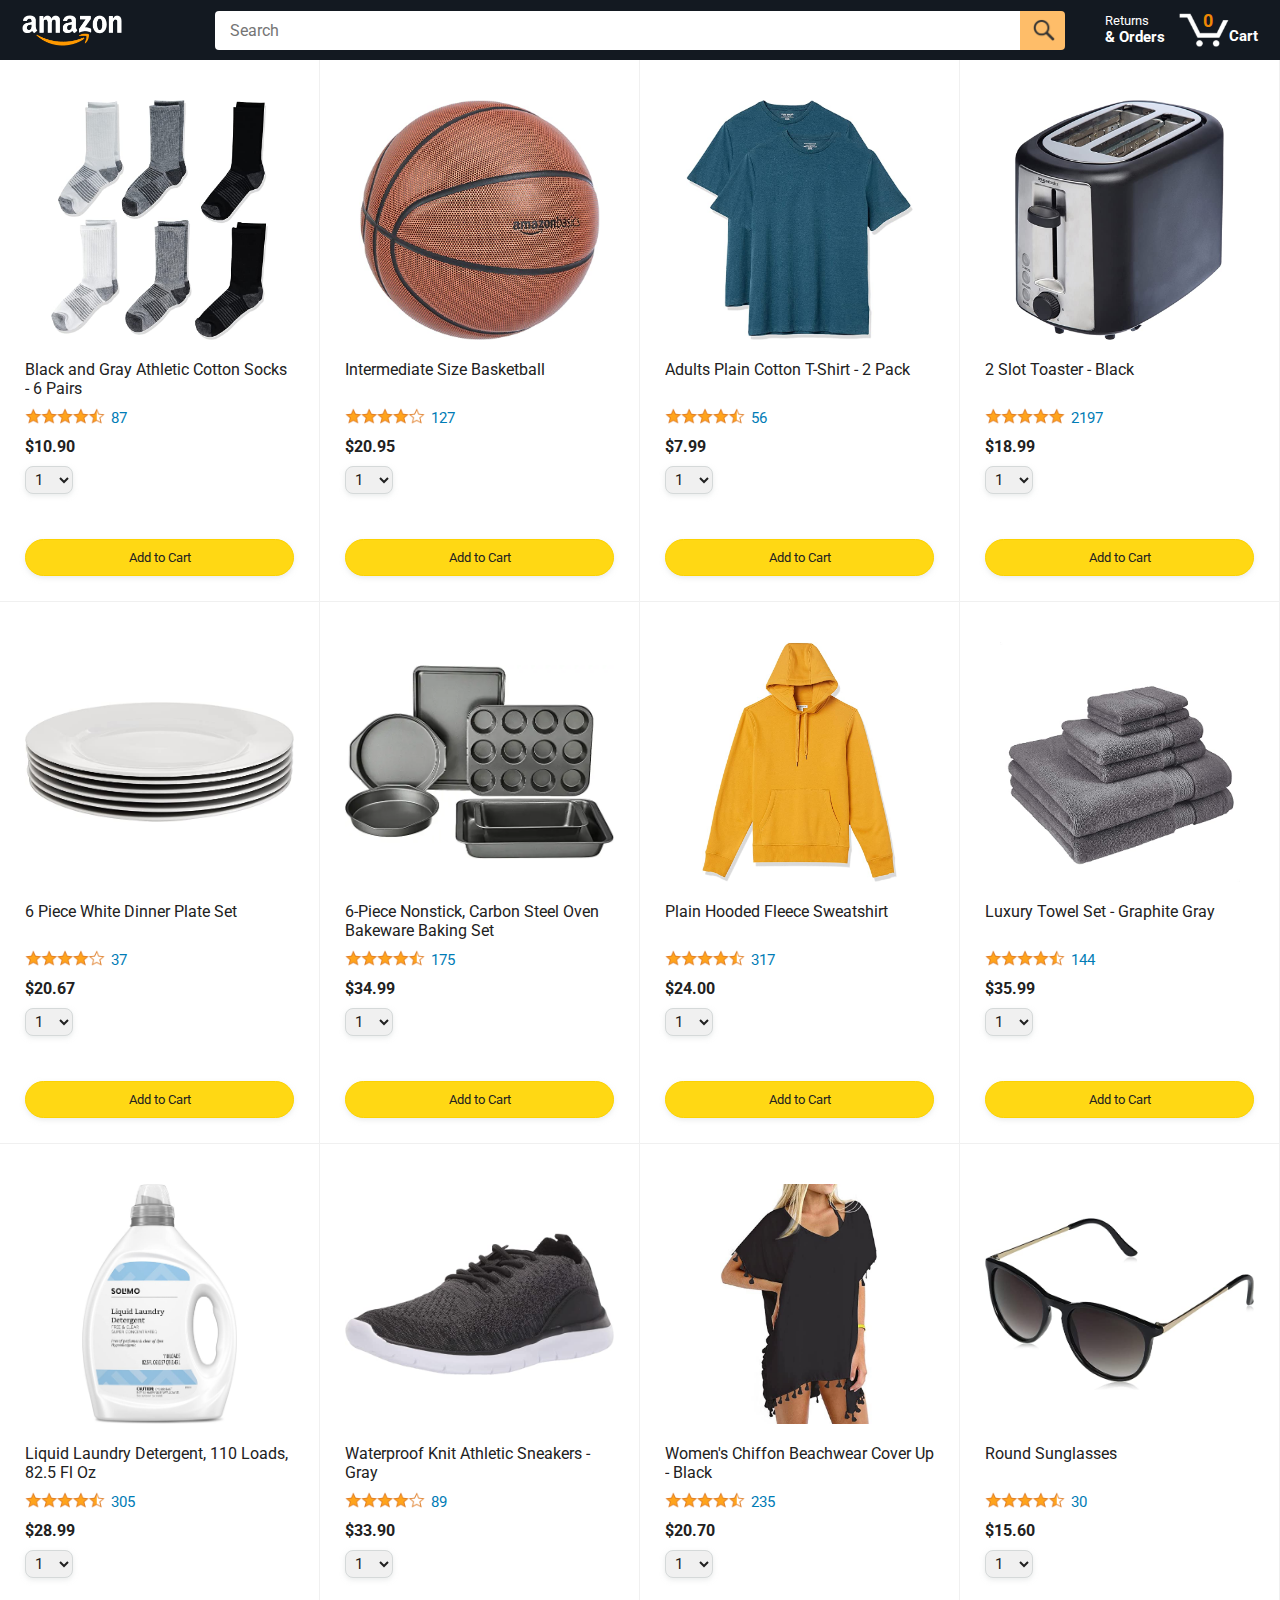
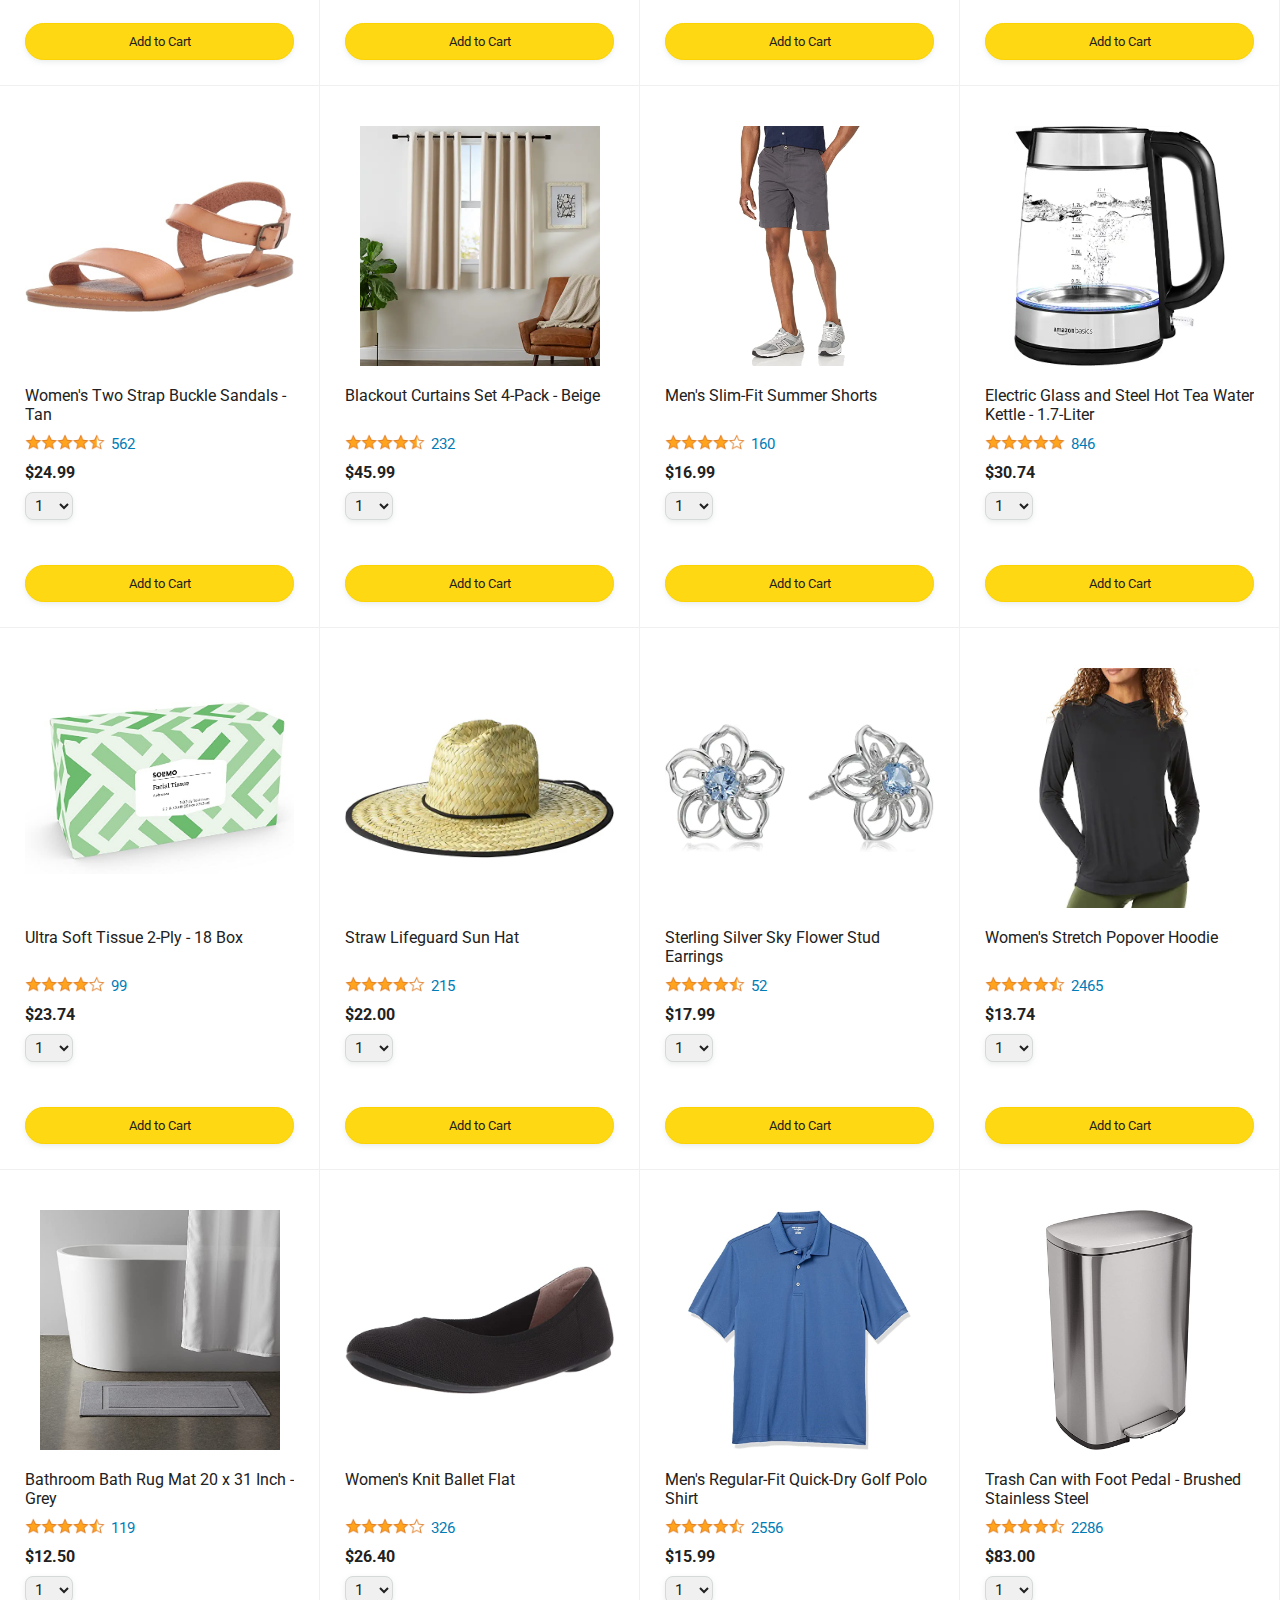
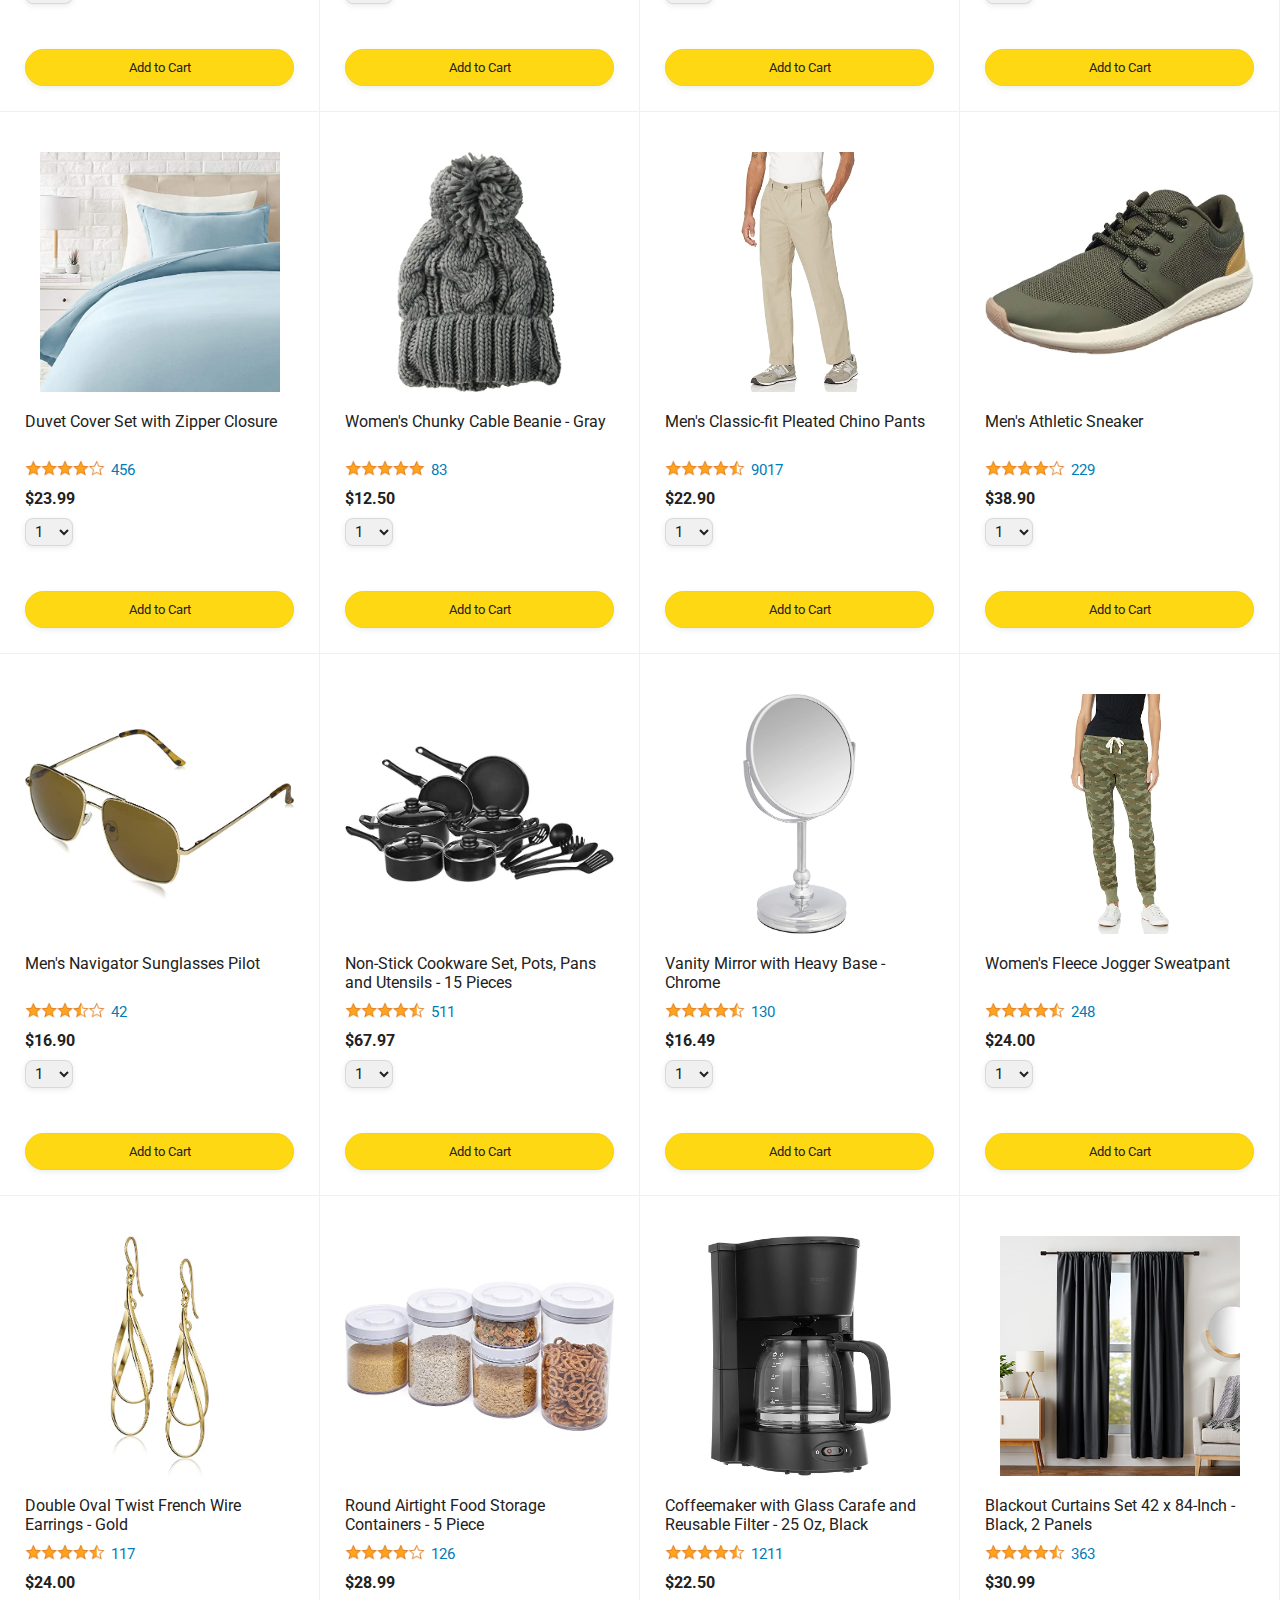
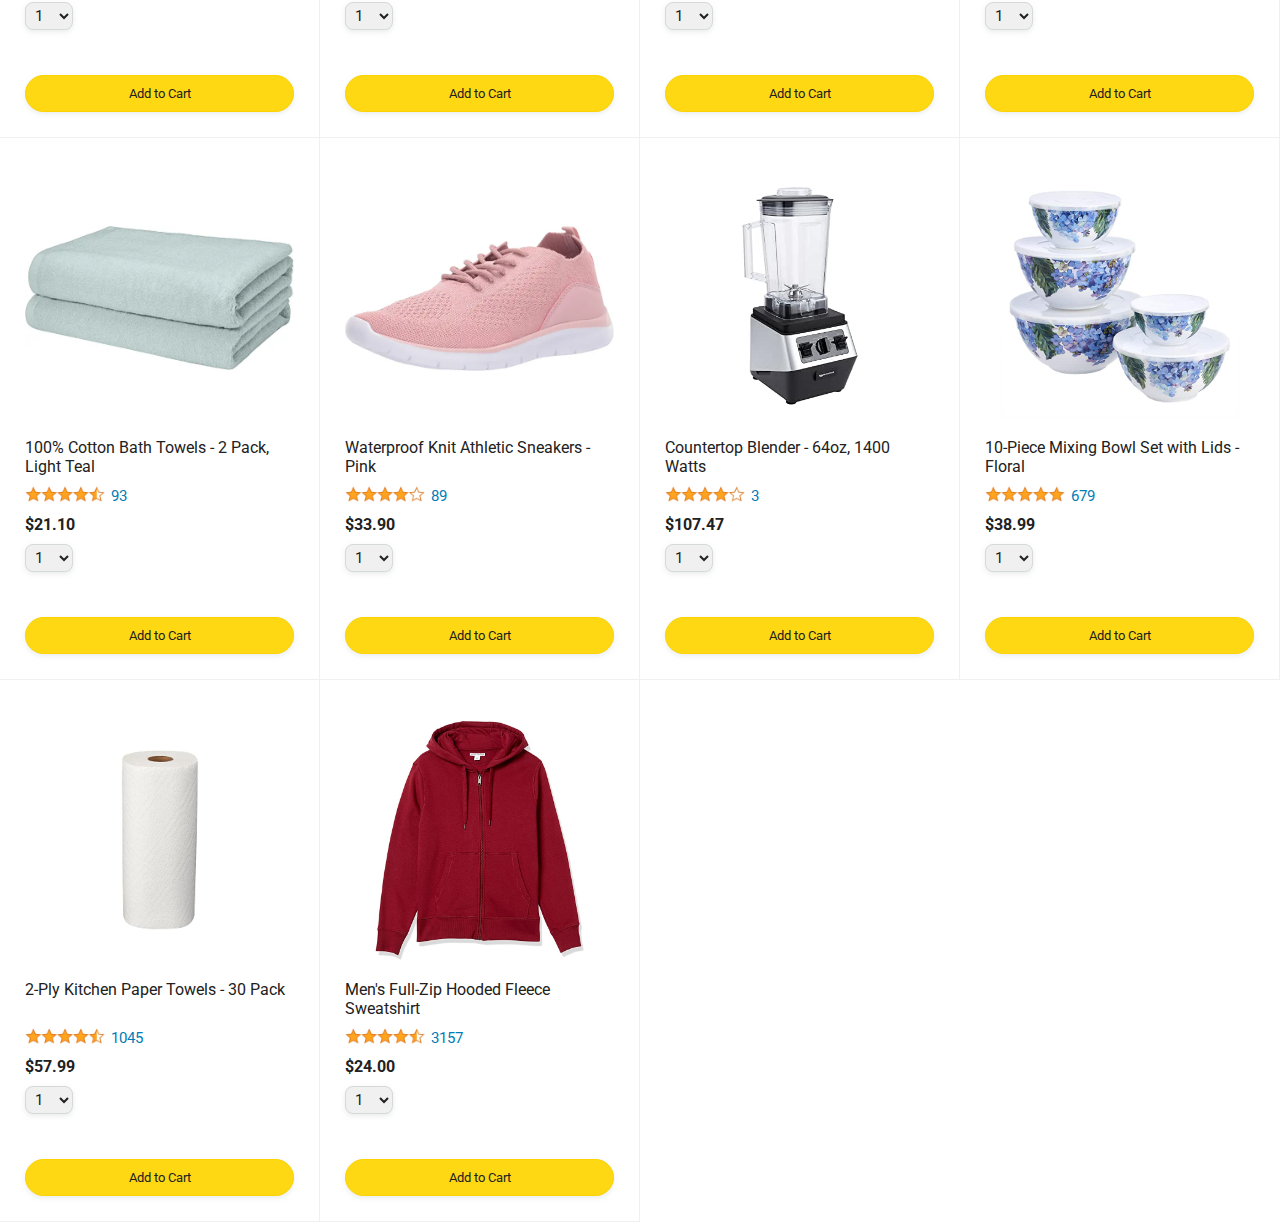
<file: index.html>
<!DOCTYPE html>
<html lang="en">
  <head>
    <meta charset="UTF-8" />
    <meta name="viewport" content="width=device-width, initial-scale=1.0" />

    <!-- Load a Google font "Roboto" -->
    <link rel="preconnect" href="https://fonts.googleapis.com" />
    <link rel="preconnect" href="https://fonts.gstatic.com" crossorigin />
    <link
      href="https://fonts.googleapis.com/css2?family=Roboto:wght@400;500;700&display=swap"
      rel="stylesheet"
    />

    <!-- Link CSS Styles -->
    <link rel="stylesheet" href="styles/shared/general.css" />
    <link rel="stylesheet" href="styles/shared/amazon-header.css" />
    <link rel="stylesheet" href="styles/pages/home.css" />
    <title>
      Online Shopping site in India: Shop Online for Mobiles, Books, Watches,
      Shoes and More - Amazon.in
    </title>
  </head>

  <body>
    <!-- Amazon Header -->
    <div class="amazon-header">
      <div class="amazon-header-left-section">
        <a href="index.html" class="header-link">
          <img
            src="images/amazon-logo-white.png"
            alt="amazon-logo"
            class="amazon-logo"
          />
          <img
            src="images/amazon-mobile-logo-white.png"
            alt="amazon-logo"
            class="amazon-mobile-logo"
          />
        </a>
      </div>

      <div class="amazon-header-middle-section">
        <input type="text" class="search-bar" placeholder="Search" />

        <button class="search-button">
          <img
            src="images/icons/search-icon.png"
            alt="search-icon"
            class="search-icon"
          />
        </button>
      </div>

      <div class="amazon-header-right-section">
        <a href="orders.html" class="orders-link header-link">
          <span class="return-text">Returns</span>
          <span class="order-text">& Orders</span>
        </a>

        <a href="checkout.html" class="cart-link header-link">
          <img
            src="images/icons/cart-icon.png"
            alt="cart-icon"
            class="cart-icon"
          />
          <div class="cart-quantity js-cart-quantity">0</div>
          <div class="cart-text">Cart</div>
        </a>
      </div>
    </div>

    <!-- Product Listing Section -->
    <main class="main">
      <div class="products-grid js-products-grid">
        <!-- Single Product -->
        <!-- Here products render dynamically by using javascript -->
      </div>
    </main>

    <script type="module" src="scripts/index.js"></script>
  </body>
</html>
</file>
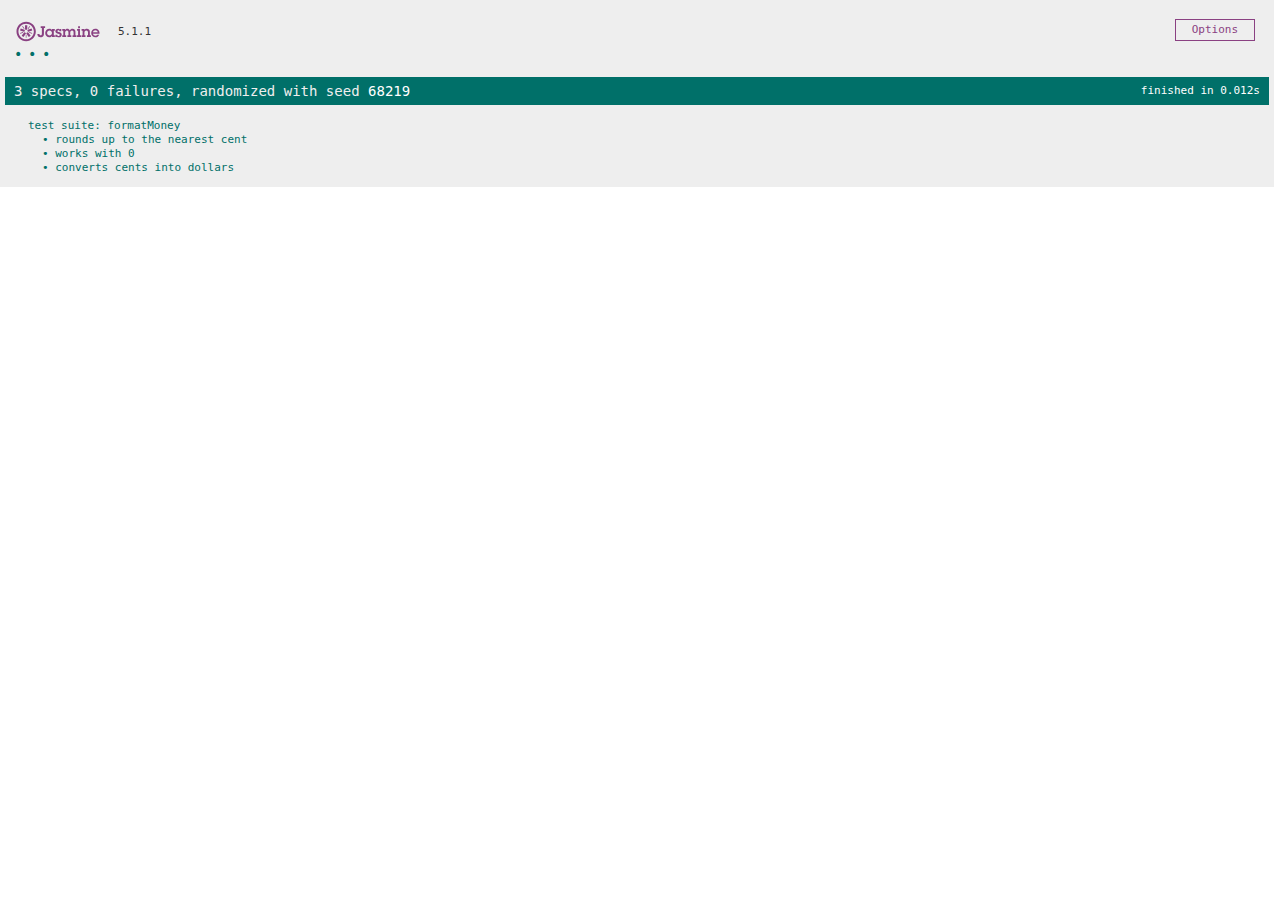
<file: tests-jasmine/tests.html>
<!DOCTYPE html>
<html>
  <head>
    <meta charset="utf-8" />
    <title>Jasmine Spec Runner v5.1.1</title>

    <link
      rel="shortcut icon"
      type="image/png"
      href="lib/jasmine-5.1.1/jasmine_favicon.png"
    />
    <link rel="stylesheet" href="lib/jasmine-5.1.1/jasmine.css" />

    <script src="lib/jasmine-5.1.1/jasmine.js"></script>
    <script src="lib/jasmine-5.1.1/jasmine-html.js"></script>
    <script src="lib/jasmine-5.1.1/boot0.js"></script>
    <!-- optional: include a file here that configures the Jasmine env -->
    <script src="lib/jasmine-5.1.1/boot1.js"></script>

    <!-- include spec files here... -->
    <script type="module" src="./utils/moneyTest.js"></script>
  </head>

  <body></body>
</html>
</file>
<file: styles/shared/general.css>
:root {
  --primary-dark: #212121;
  --white: #ffffff;
  --soft-white: #f0f0f0;

  --primary-button-bg: #ffd814;
  --primary-button-color: var(--primary-dark);
  --primary-button-border: #fcd200;
  --primary-button-hover-bg: #f7ca00;
  --primary-button-hover-border: #f2c200;
  --primary-button-active-bg: var(--primary-button-bg);
  --primary-button-active-border: var(--primary-button-border);

  --secondary-button-bg: var(--white);
  --secondary-button-color: var(--primary-dark);
  --secondary-button-border: #d5d9d9;
  --secondary-button-hover-bg: #f7fafa;
  --secondary-button-active-bg: #edfdff;

  --link-primary-color: #017cb6;
  --link-primary-hover: #c45000;

  --select-color: var(--primary-dark);
  --select-bg-color: var(--soft-white);
  --select-border: #d5d9d9;

  --focus-outline-color: #ff9900;

  --box-shadow: 0 2px 5px #d5d9d980;
  --font-family: Roboto, sans-serif;
}

* {
  padding: 0;
  margin: 0;
  box-sizing: border-box;
}

body {
  font-family: var(--font-family);
  color: var(--primary-dark);
}

button {
  cursor: pointer;
}

select {
  cursor: pointer;
}

input,
select,
button {
  font-family: var(--font-family);
}

.button-primary {
  color: var(--primary-button-color);
  background-color: var(--primary-button-bg);
  border: 1px solid var(--primary-button-border);
  border-radius: 8px;
  cursor: pointer;
  box-shadow: var(--box-shadow);
}

.button-primary:hover {
  background-color: var(--primary-button-hover-bg);
  border: 1px solid var(--primary-button-hover-border);
}

.button-primary:active {
  background-color: var(--primary-button-active-bg);
  border: 1px solid var(--primary-button-active-border);
  box-shadow: none;
}

.button-secondary {
  background-color: var(--secondary-button-bg);
  color: var(--secondary-button-color);
  border: 1px solid var(--secondary-button-border);
  cursor: pointer;
  box-shadow: var(--box-shadow);
}

.button-secondary:hover {
  background-color: var(--secondary-button-hover-bg);
}

.button-secondary:active {
  background-color: var(--secondary-button-active-bg);
  box-shadow: none;
}

.limit-text-to-2-lines {
  display: -webkit-box;
  -webkit-line-clamp: 2;
  -webkit-box-orient: vertical;
  overflow: hidden;
}

.link-primary {
  color: var(--link-primary-color);
  cursor: pointer;
}

.link-primary:hover {
  color: var(--link-primary-hover);
}

select {
  color: var(--select-color);
  background-color: var(--select-bg-color);
  border: 1px solid var(--select-border);
  border-radius: 8px;
  padding: 3px 5px;
  font-size: 15px;
  cursor: pointer;
  box-shadow: var(--box-shadow);
}

select:focus,
input:focus {
  outline: var(--focus-outline-color);
}
</file>
<file: styles/shared/amazon-header.css>
.amazon-header {
  background-color: #131921;
  color: white;
  padding: 0 15px;

  display: flex;
  align-items: center;
  justify-content: space-between;

  position: fixed;
  top: 0;
  left: 0;
  right: 0;
  height: 60px;
}

.amazon-header-left-section {
  width: 180px;
}

.header-link {
  display: inline-block;
  padding: 6px;
  border-radius: 2px;
  cursor: pointer;
  text-decoration: none;
  border: 1px solid rgba(0, 0, 0, 0);
}

.header-link:hover {
  border: 1px solid white;
}

.amazon-logo {
  width: 100px;
  margin-top: 5px;
}

.amazon-mobile-logo {
  display: none;
}

.amazon-header-middle-section {
  flex: 1;
  max-width: 850px;
  margin: 0 10px;
  display: flex;
}

.search-bar {
  flex: 1;
  font-size: 16px;
  height: 39px;
  padding-left: 15px;
  border: none;

  border-top-left-radius: 4px;
  border-bottom-left-radius: 4px;
  border-top-right-radius: 0;
  border-bottom-right-radius: 0;
}

.search-button {
  background-color: #febd69;
  border: none;
  width: 45px;
  height: 39px;
  border-top-right-radius: 4px;
  border-bottom-right-radius: 4px;
  flex-shrink: 0;
}

.search-icon {
  height: 22px;
  margin-left: 2px;
  margin-top: 3px;
}

.amazon-header-right-section {
  width: 180px;
  flex-shrink: 0;
  display: flex;
  justify-content: end;
}

.orders-link {
  color: white;
}

.return-text {
  display: block;
  font-size: 13px;
}

.order-text {
  display: block;
  font-size: 15px;
  font-weight: 700;
}

.cart-link {
  color: white;
  display: flex;
  align-items: center;
  position: relative;
}

.cart-icon {
  width: 50px;
}

.cart-text {
  margin-top: 12px;
  font-size: 15px;
  font-weight: 700;
}

.cart-quantity {
  color: #f08804;
  font-size: 18px;
  font-weight: 700;

  position: absolute;
  top: 3px;
  left: 22px;

  width: 26px;
  text-align: center;
}

@media (max-width: 800px) {
  .amazon-header-left-section {
    width: unset;
  }
}

@media (max-width: 575px) {
  .amazon-logo {
    display: none;
  }

  .amazon-mobile-logo {
    display: block;
    height: 35px;
    margin-top: 5px;
  }
}
</file>
<file: styles/pages/home.css>
.main {
  margin-top: 60px;
}

.products-grid {
  display: grid;
  grid-template-columns: repeat(7, 1fr);
}

@media (max-width: 2000px) {
  .products-grid {
    grid-template-columns: repeat(6, 1fr);
  }
}

@media (max-width: 1600px) {
  .products-grid {
    grid-template-columns: repeat(5, 1fr);
  }
}

@media (max-width: 1300px) {
  .products-grid {
    grid-template-columns: repeat(4, 1fr);
  }
}

@media (max-width: 1000px) {
  .products-grid {
    grid-template-columns: repeat(3, 1fr);
  }
}

@media (max-width: 800px) {
  .products-grid {
    grid-template-columns: repeat(2, 1fr);
  }
}

@media (max-width: 450px) {
  .products-grid {
    grid-template-columns: 1fr;
  }
}

.product-container {
  display: flex;
  flex-direction: column;
  padding: 40px 25px 25px;

  border-right: 1px solid rgb(240, 240, 240);
  border-bottom: 1px solid rgb(240, 240, 240);
}

.product-image-container {
  display: flex;
  align-items: center;
  justify-content: center;

  height: 240px;
  margin-bottom: 20px;
}

.product-image {
  max-width: 100%;
  max-height: 100%;
}

.product-name {
  margin-bottom: 5px;
  height: 40px;
}

.product-rating-container {
  display: flex;
  align-items: center;
  margin-bottom: 10px;
}

.product-rating-stars {
  width: 80px;
  margin-right: 6px;
}

.product-rating-count {
  color: #017cb6;
  cursor: pointer;
  margin-top: 4px;
  font-size: 15px;
}

.product-price {
  font-weight: 700;
  margin-bottom: 10px;
}

.product-quantity-container {
  margin-bottom: 17px;
}

.added-to-cart {
  color: #067d62;
  font-size: 16px;

  display: flex;
  align-items: center;
  margin-bottom: 8px;

  opacity: 0;
}

.added-to-cart-visible {
  opacity: 1;
}

.added-to-cart img {
  height: 20px;
  margin-right: 5px;
}

.add-to-cart-button {
  width: 100%;
  padding: 10px;
  border-radius: 45px;
}
</file>
<file: tests-jasmine/lib/jasmine-5.1.1/jasmine.css>
@charset "UTF-8";
body {
  overflow-y: scroll;
}

.jasmine_html-reporter {
  width: 100%;
  background-color: #eee;
  padding: 5px;
  margin: -8px;
  font-size: 11px;
  font-family: Monaco, "Lucida Console", monospace;
  line-height: 14px;
  color: #333;
}
.jasmine_html-reporter a {
  text-decoration: none;
}
.jasmine_html-reporter a:hover {
  text-decoration: underline;
}
.jasmine_html-reporter p, .jasmine_html-reporter h1, .jasmine_html-reporter h2, .jasmine_html-reporter h3, .jasmine_html-reporter h4, .jasmine_html-reporter h5, .jasmine_html-reporter h6 {
  margin: 0;
  line-height: 14px;
}
.jasmine_html-reporter .jasmine-banner,
.jasmine_html-reporter .jasmine-symbol-summary,
.jasmine_html-reporter .jasmine-summary,
.jasmine_html-reporter .jasmine-result-message,
.jasmine_html-reporter .jasmine-spec .jasmine-description,
.jasmine_html-reporter .jasmine-spec-detail .jasmine-description,
.jasmine_html-reporter .jasmine-alert .jasmine-bar,
.jasmine_html-reporter .jasmine-stack-trace {
  padding-left: 9px;
  padding-right: 9px;
}
.jasmine_html-reporter .jasmine-banner {
  position: relative;
}
.jasmine_html-reporter .jasmine-banner .jasmine-title {
  background: url("[data-uri]") no-repeat;
  background: url("[data-uri]") no-repeat, none;
  background-size: 100%;
  display: block;
  float: left;
  width: 90px;
  height: 25px;
}
.jasmine_html-reporter .jasmine-banner .jasmine-version {
  margin-left: 14px;
  position: relative;
  top: 6px;
}
.jasmine_html-reporter #jasmine_content {
  position: fixed;
  right: 100%;
}
.jasmine_html-reporter .jasmine-banner {
  margin-top: 14px;
}
.jasmine_html-reporter .jasmine-duration {
  color: #fff;
  float: right;
  line-height: 28px;
  padding-right: 9px;
}
.jasmine_html-reporter .jasmine-symbol-summary {
  overflow: hidden;
  margin: 14px 0;
}
.jasmine_html-reporter .jasmine-symbol-summary li {
  display: inline-block;
  height: 10px;
  width: 14px;
  font-size: 16px;
}
.jasmine_html-reporter .jasmine-symbol-summary li.jasmine-passed {
  font-size: 14px;
}
.jasmine_html-reporter .jasmine-symbol-summary li.jasmine-passed:before {
  color: #007069;
  content: "•";
}
.jasmine_html-reporter .jasmine-symbol-summary li.jasmine-failed {
  line-height: 9px;
}
.jasmine_html-reporter .jasmine-symbol-summary li.jasmine-failed:before {
  color: #ca3a11;
  content: "×";
  font-weight: bold;
  margin-left: -1px;
}
.jasmine_html-reporter .jasmine-symbol-summary li.jasmine-excluded {
  font-size: 14px;
}
.jasmine_html-reporter .jasmine-symbol-summary li.jasmine-excluded:before {
  color: #bababa;
  content: "•";
}
.jasmine_html-reporter .jasmine-symbol-summary li.jasmine-excluded-no-display {
  font-size: 14px;
  display: none;
}
.jasmine_html-reporter .jasmine-symbol-summary li.jasmine-pending {
  line-height: 17px;
}
.jasmine_html-reporter .jasmine-symbol-summary li.jasmine-pending:before {
  color: #ba9d37;
  content: "*";
}
.jasmine_html-reporter .jasmine-symbol-summary li.jasmine-empty {
  font-size: 14px;
}
.jasmine_html-reporter .jasmine-symbol-summary li.jasmine-empty:before {
  color: #ba9d37;
  content: "•";
}
.jasmine_html-reporter .jasmine-run-options {
  float: right;
  margin-right: 5px;
  border: 1px solid #8a4182;
  color: #8a4182;
  position: relative;
  line-height: 20px;
}
.jasmine_html-reporter .jasmine-run-options .jasmine-trigger {
  cursor: pointer;
  padding: 8px 16px;
}
.jasmine_html-reporter .jasmine-run-options .jasmine-payload {
  position: absolute;
  display: none;
  right: -1px;
  border: 1px solid #8a4182;
  background-color: #eee;
  white-space: nowrap;
  padding: 4px 8px;
}
.jasmine_html-reporter .jasmine-run-options .jasmine-payload.jasmine-open {
  display: block;
}
.jasmine_html-reporter .jasmine-bar {
  line-height: 28px;
  font-size: 14px;
  display: block;
  color: #eee;
}
.jasmine_html-reporter .jasmine-bar.jasmine-failed, .jasmine_html-reporter .jasmine-bar.jasmine-errored {
  background-color: #ca3a11;
  border-bottom: 1px solid #eee;
}
.jasmine_html-reporter .jasmine-bar.jasmine-passed {
  background-color: #007069;
}
.jasmine_html-reporter .jasmine-bar.jasmine-incomplete {
  background-color: #bababa;
}
.jasmine_html-reporter .jasmine-bar.jasmine-skipped {
  background-color: #bababa;
}
.jasmine_html-reporter .jasmine-bar.jasmine-warning {
  margin-top: 14px;
  margin-bottom: 14px;
  background-color: #ba9d37;
  color: #333;
}
.jasmine_html-reporter .jasmine-bar.jasmine-menu {
  background-color: #fff;
  color: #000;
}
.jasmine_html-reporter .jasmine-bar.jasmine-menu a {
  color: blue;
  text-decoration: underline;
}
.jasmine_html-reporter .jasmine-bar a {
  color: white;
}
.jasmine_html-reporter.jasmine-spec-list .jasmine-bar.jasmine-menu.jasmine-failure-list,
.jasmine_html-reporter.jasmine-spec-list .jasmine-results .jasmine-failures {
  display: none;
}
.jasmine_html-reporter.jasmine-failure-list .jasmine-bar.jasmine-menu.jasmine-spec-list,
.jasmine_html-reporter.jasmine-failure-list .jasmine-summary {
  display: none;
}
.jasmine_html-reporter .jasmine-results {
  margin-top: 14px;
}
.jasmine_html-reporter .jasmine-summary {
  margin-top: 14px;
}
.jasmine_html-reporter .jasmine-summary ul {
  list-style-type: none;
  margin-left: 14px;
  padding-top: 0;
  padding-left: 0;
}
.jasmine_html-reporter .jasmine-summary ul.jasmine-suite {
  margin-top: 7px;
  margin-bottom: 7px;
}
.jasmine_html-reporter .jasmine-summary li.jasmine-passed a {
  color: #007069;
}
.jasmine_html-reporter .jasmine-summary li.jasmine-failed a {
  color: #ca3a11;
}
.jasmine_html-reporter .jasmine-summary li.jasmine-empty a {
  color: #ba9d37;
}
.jasmine_html-reporter .jasmine-summary li.jasmine-pending a {
  color: #ba9d37;
}
.jasmine_html-reporter .jasmine-summary li.jasmine-excluded a {
  color: #bababa;
}
.jasmine_html-reporter .jasmine-specs li.jasmine-passed a:before {
  content: "• ";
}
.jasmine_html-reporter .jasmine-specs li.jasmine-failed a:before {
  content: "× ";
}
.jasmine_html-reporter .jasmine-specs li.jasmine-empty a:before {
  content: "* ";
}
.jasmine_html-reporter .jasmine-specs li.jasmine-pending a:before {
  content: "• ";
}
.jasmine_html-reporter .jasmine-specs li.jasmine-excluded a:before {
  content: "• ";
}
.jasmine_html-reporter .jasmine-description + .jasmine-suite {
  margin-top: 0;
}
.jasmine_html-reporter .jasmine-suite {
  margin-top: 14px;
}
.jasmine_html-reporter .jasmine-suite a {
  color: #333;
}
.jasmine_html-reporter .jasmine-failures .jasmine-spec-detail {
  margin-bottom: 28px;
}
.jasmine_html-reporter .jasmine-failures .jasmine-spec-detail .jasmine-description {
  background-color: #ca3a11;
  color: white;
}
.jasmine_html-reporter .jasmine-failures .jasmine-spec-detail .jasmine-description a {
  color: white;
}
.jasmine_html-reporter .jasmine-result-message {
  padding-top: 14px;
  color: #333;
  white-space: pre-wrap;
}
.jasmine_html-reporter .jasmine-result-message span.jasmine-result {
  display: block;
}
.jasmine_html-reporter .jasmine-stack-trace {
  margin: 5px 0 0 0;
  max-height: 224px;
  overflow: auto;
  line-height: 18px;
  color: #666;
  border: 1px solid #ddd;
  background: white;
  white-space: pre;
}
.jasmine_html-reporter .jasmine-expander a {
  display: block;
  margin-left: 14px;
  color: blue;
  text-decoration: underline;
}
.jasmine_html-reporter .jasmine-expander-contents {
  display: none;
}
.jasmine_html-reporter .jasmine-expanded {
  padding-bottom: 10px;
}
.jasmine_html-reporter .jasmine-expanded .jasmine-expander-contents {
  display: block;
  margin-left: 14px;
  padding: 5px;
}
.jasmine_html-reporter .jasmine-debug-log {
  margin: 5px 0 0 0;
  padding: 5px;
  color: #666;
  border: 1px solid #ddd;
  background: white;
}
.jasmine_html-reporter .jasmine-debug-log table {
  border-spacing: 0;
}
.jasmine_html-reporter .jasmine-debug-log table, .jasmine_html-reporter .jasmine-debug-log th, .jasmine_html-reporter .jasmine-debug-log td {
  border: 1px solid #ddd;
}
</file>
